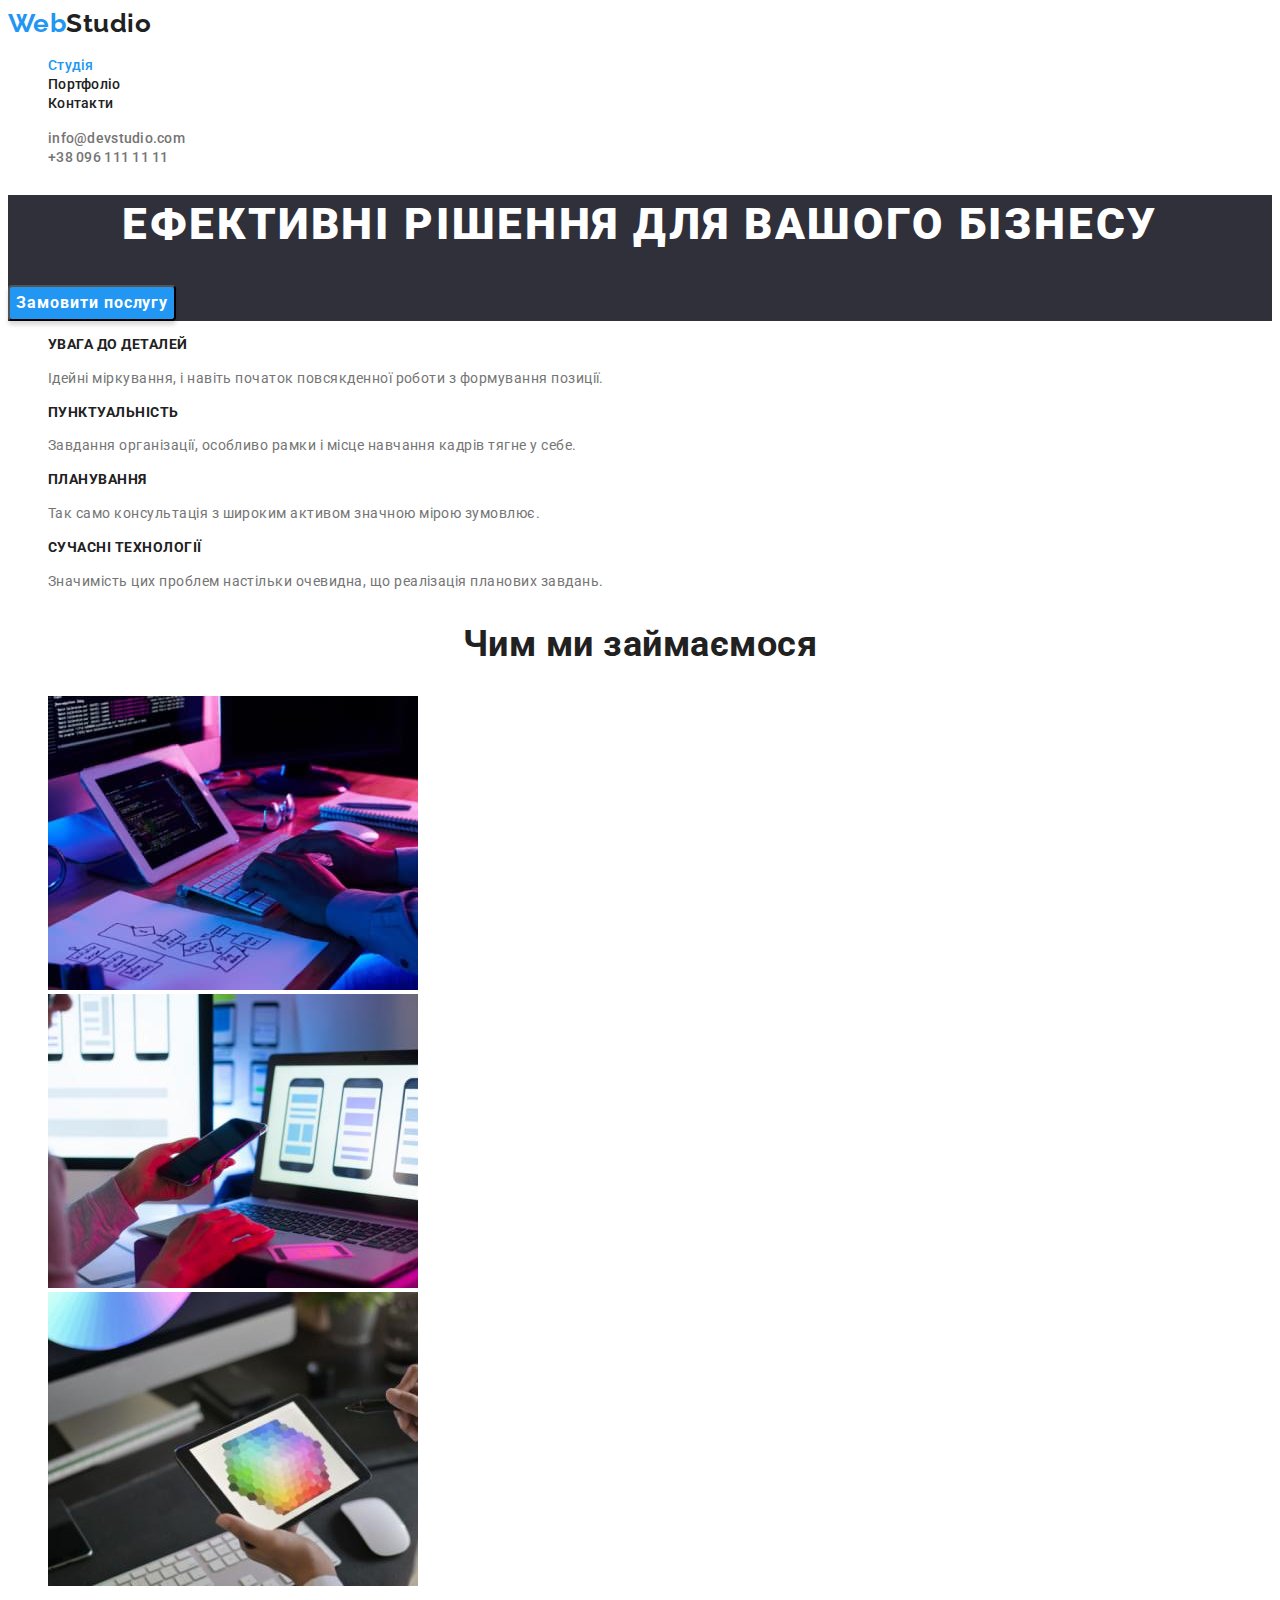
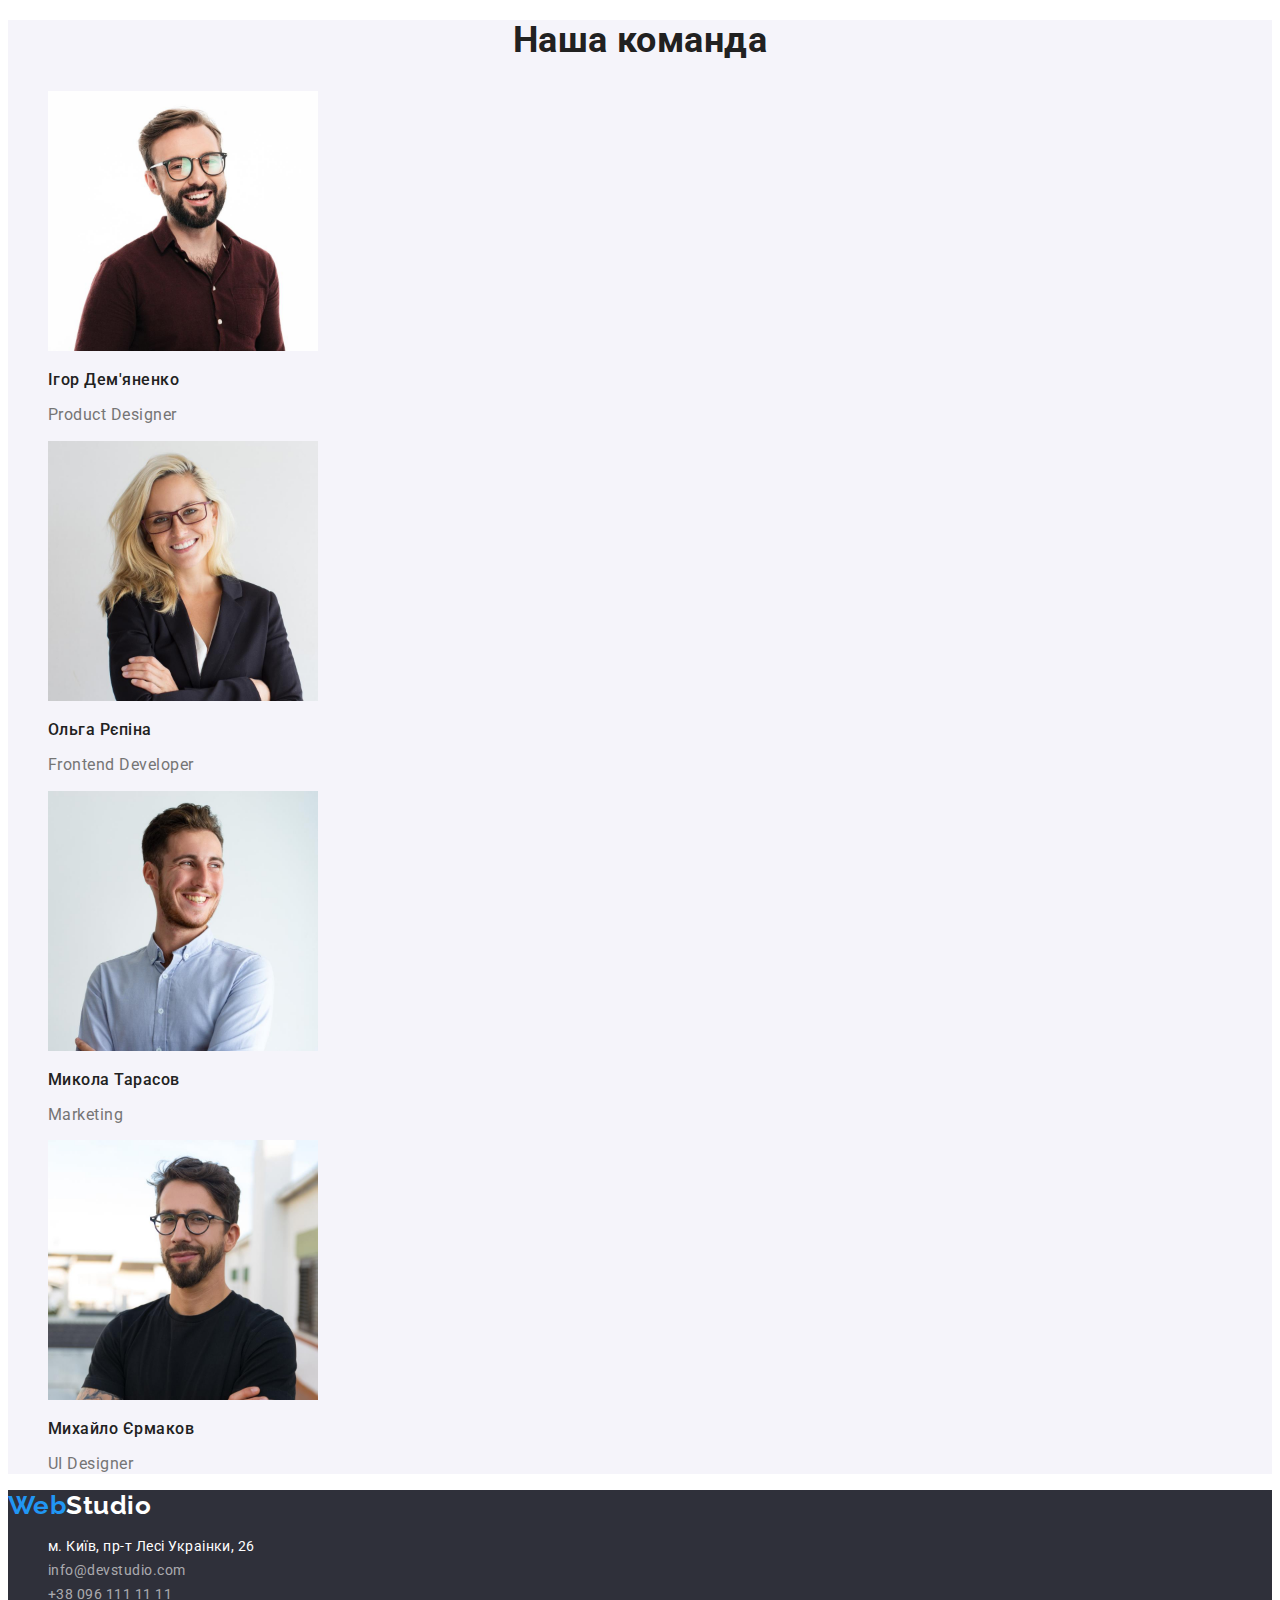
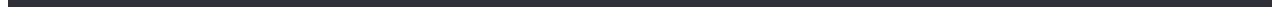
<file: index.html>
<!DOCTYPE html>
<html lang="uk">
<head>
    <meta charset="UTF-8">
    <meta http-equiv="X-UA-Compatible" content="IE=edge">
    <meta name="viewport" content="width=device-width, initial-scale=1.0">
    <link rel="preconnect" href="https://fonts.googleapis.com">
    <link rel="preconnect" href="https://fonts.gstatic.com" crossorigin>
    <link href="https://fonts.googleapis.com/css2?family=Raleway:wght@700&family=Roboto:wght@400;500;700;900&display=swap" rel="stylesheet">
    <link rel="stylesheet" href="./css/style.css">
    <title>WebStudio</title>
</head>
<body>
    <header class="hat">
        <!--Шапка сторінки-->
        <a href="/index.html" class="logo logo-h">Web<span class="logo-span logo-spah">Studio</span></a>
        <!--Навігація по сайту-->
        <nav class="nav">
            <ul>
                <li class="list-studio"><a class="studio current" href="./index.html">Студія</a></li>
                <li class="list-portfolio "><a class="studio" href="./portfolio.html">Портфоліо</a></li>
                <li class="list-contact "><a class="studio" href="Контакти">Контакти</a></li>
            </ul>
        </nav>
            <!--Телефон і номер-->
        <ul class="contact">
            <li class="contact-gmail"><a class="nomer" href="malito:info@devstudio.com">info@devstudio.com</a></li>
            <li class="contact-tel"><a class="nomer" href="tel:+380961111111">+38 096 111 11 11</a></li>
        </ul>
    </header>
    <main>
        <!--Кнопка і заголовок-->
        <section class="header-studio section">
            <h1 class="main-header">Ефективні рішення для вашого бізнесу</h1>
            <button class="button button-studio" type="button">Замовити послугу</button>
        </section>
        <!--Переваги компанії-->
        <section class="benefits section">
            <h2 class="visual-hiden">Переваги компанії</h2>
            <ul class="important-benefits">
                <li class="list-company">
                    <h3 class="name-company">УВАГА ДО ДЕТАЛЕЙ</h3>
                    <p class="text-benefits">
                        Ідейні міркування, і навіть початок повсякденної роботи з формування позиції.
                    </p>
                </li>
                <li class="list-company">
                    <h3 class="name-company">ПУНКТУАЛЬНІСТЬ</h3>
                    <p class="text-benefits">
                        Завдання організації, особливо рамки і місце навчання кадрів тягне у себе.
                    </p>
                </li>
                <li class="list-company">
                    <h3 class="name-company">ПЛАНУВАННЯ</h3>
                    <p class="text-benefits">Так само консультація з широким активом значною мірою зумовлює.</p>
                </li>
                <li class="list-company">
                    <h3 class="name-company">СУЧАСНІ ТЕХНОЛОГІЇ</h3>
                    <p class="text-benefits">Значимість цих проблем настільки очевидна, що реалізація планових завдань.</p>
                </li>
            </ul>
        </section>
        <!--Чим компанія займається-->
        <section class="engage section">
            <h2 class="engane-me secondary-title">Чим ми займаємося</h2>
            <ul class="engane-important">
                <li class="list-work">
                    <img
                    src="images/img--4.jpg"
                    alt="Розробка інтернет додатків"
                    width="370"
                    >
                </li>
                <li class="list-work">
                    <img
                    src="images/img(1).jpg"
                    alt="Адаптація під мобільні пристрої"
                    width="370"
                    >
                </li>
                <li class="list-work">
                    <img src="images/img(2).jpg" alt="Планшет дизайнера" width="370">
                </li>
            </ul>
        </section>
        <!--Команда-->
        <section class="comand section">
            <h2 class="comand-me secondary-title">Наша команда</h2>
            <ul class="comand-important">
                <li class="list-comand">
                    <img src="images/img-3(1).jpg"
                    alt="чоловік в окулярах усміхається"
                    width="270"
                    >
                    <h3 class="ihor name-comand">Ігор Дем'яненко</h3>
                    <p class="text-comand">Product Designer</p>
                </li>
                <li class="list-comand">
                    <img src="images/img-2(1).jpg"
                    alt="Жінка в окулярах усміхається"
                    width="270"
                    >
                    <h3 class="olha name-comand">Ольга Рєпіна</h3>
                    <p class="text-comand">Frontend Developer</p>
                </li>
                <li class="list-comand">
                    <img
                    src="images/img-1(1).jpg"
                    alt="Чоловік усміхається"
                    width="270"
                    >
                    <h3 class="micola name-comand">Микола Тарасов</h3>
                    <p class="text-comand">Marketing</p>
                </li>
                <li class="list-comand">
                    <img
                    src="images/img-(1).jpg"
                    alt="Чоловік в окулярах усміхається"
                    width="270"
                    >
                    <h3 class="michael name-comand">Михайло Єрмаков</h3>
                    <p class="text-comand">UI Designer</p>
                </li>
            </ul>
        </section>
    </main>
    <!--Підвал-->
    <footer class="footer">
        <a href="/index.html" class="footer-logo logo">Web<span class="footer-span">Studio</span></a>
        <address class="adress">
            <ul class="footer-adress">
                <li class="google-map">
                    <a class="footer-adress"
                    href="https://goo.gl/maps/CPtrU1FHBa2aNyZL9"
                    target="_blank"
                    rel="noopener noreferrer nofollow">
                    м. Київ, пр-т Лесі Украінки, 26
                    </a>
                </li>
                <li class="conect-gmail"><a class="phone" href="malito:info@devstudio.com">info@devstudio.com</a></li>
                <li class="conect-tel"><a class="phone" href="tel:+380961111111">+38 096 111 11 11</a></li>
            </ul>
        </address>
    </footer>
</body>
</html>
</file>
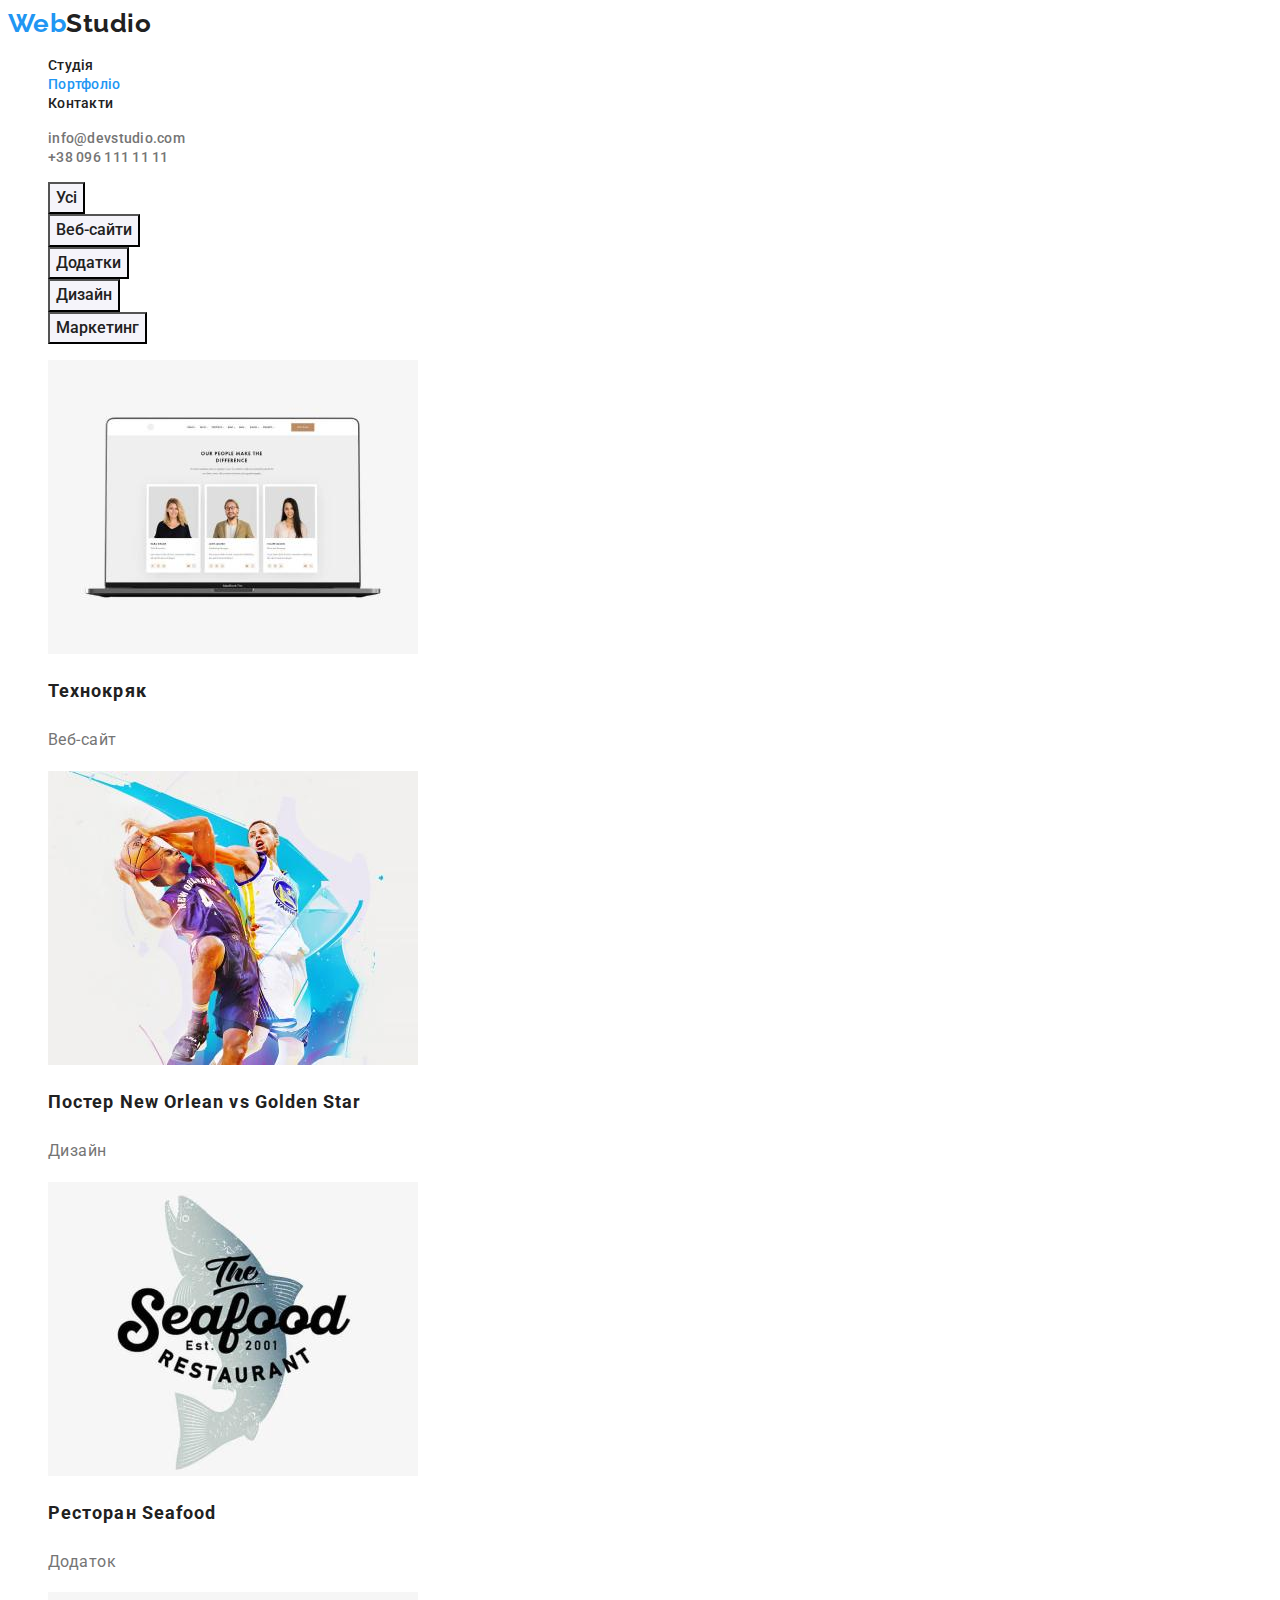
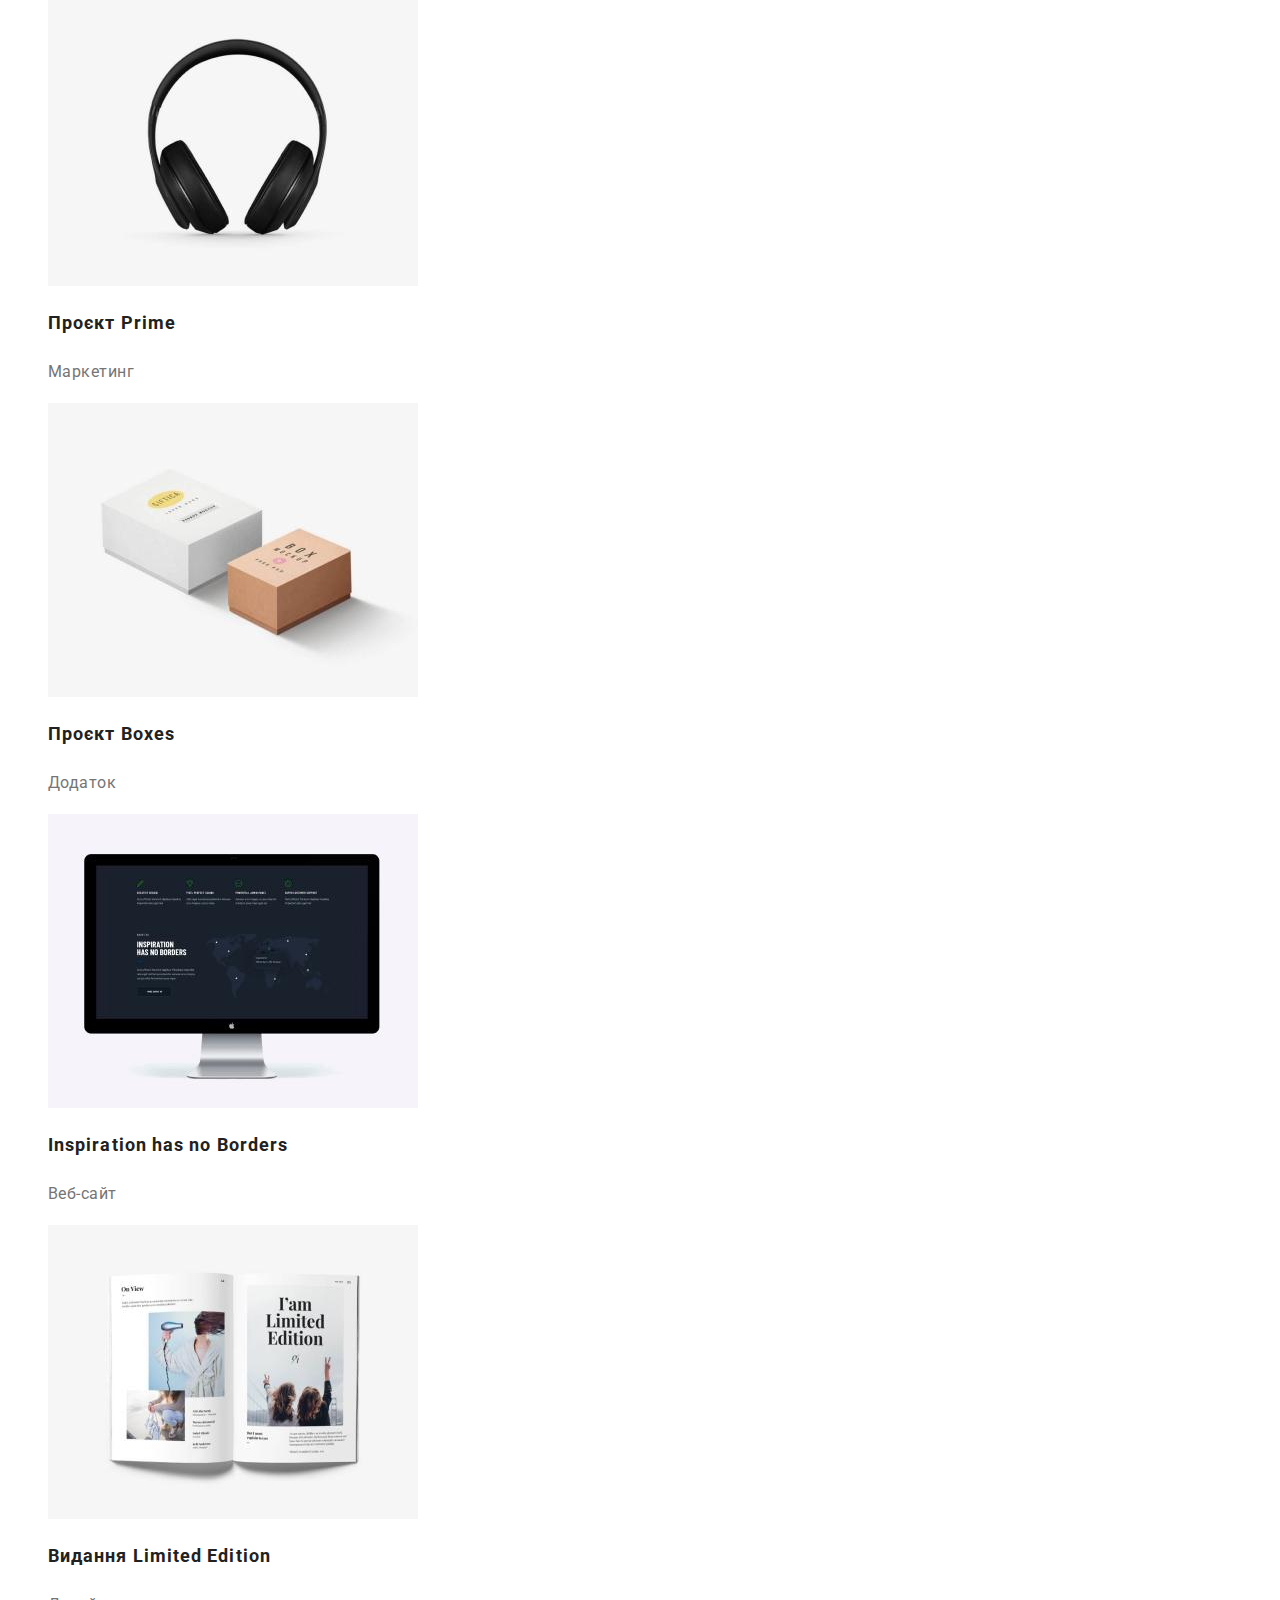
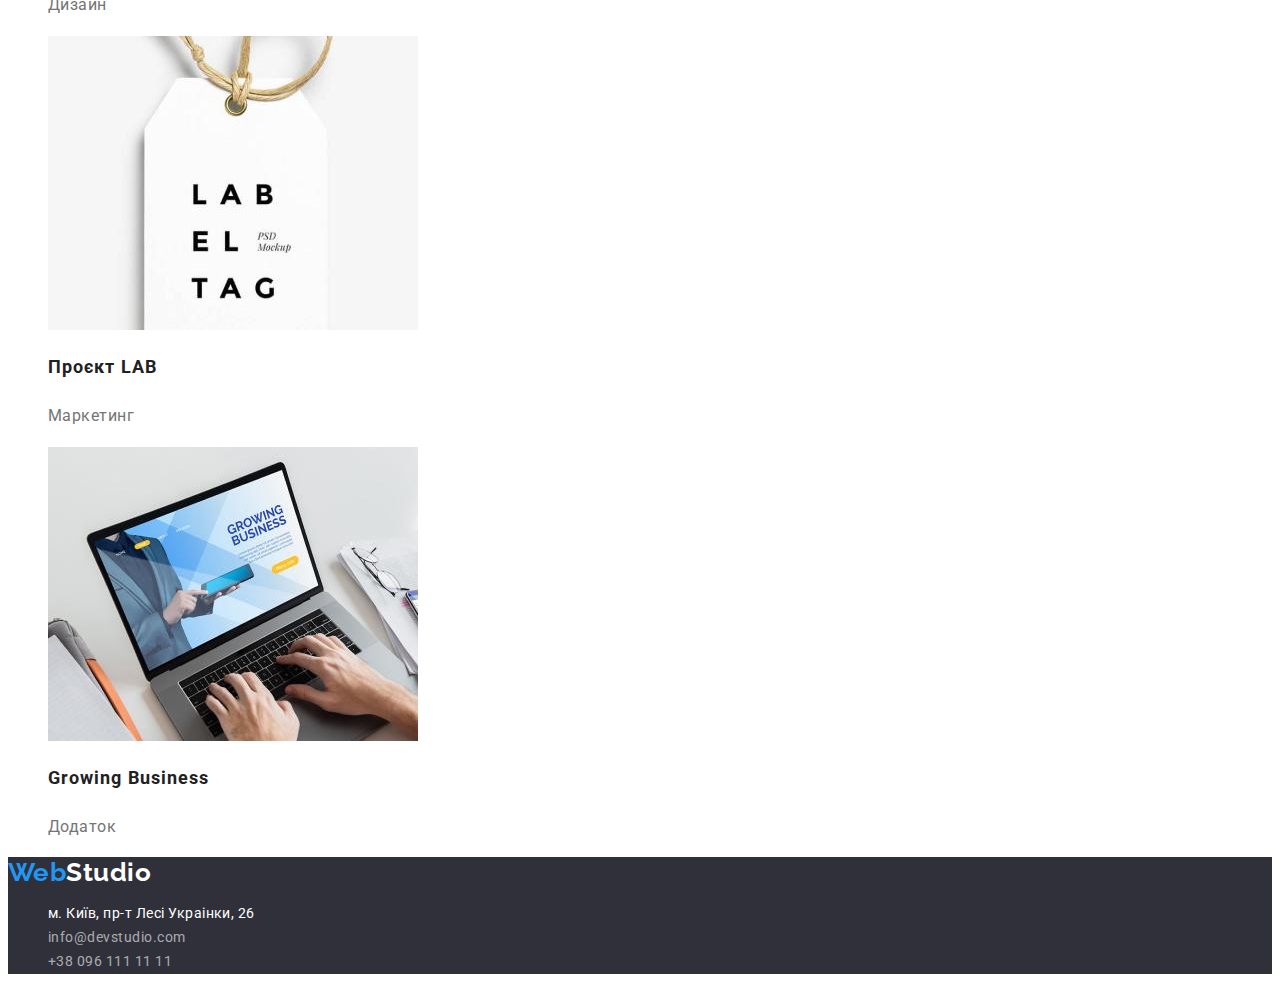
<file: portfolio.html>
<!DOCTYPE html>
<html lang="uk">
<head>
    <meta charset="UTF-8">
    <meta http-equiv="X-UA-Compatible" content="IE=edge">
    <meta name="viewport" content="width=device-width, initial-scale=1.0">
    <link rel="preconnect" href="https://fonts.googleapis.com">
    <link rel="preconnect" href="https://fonts.gstatic.com" crossorigin>
    <link href="https://fonts.googleapis.com/css2?family=Raleway:wght@700&family=Roboto:wght@400;500;700;900&display=swap" rel="stylesheet">
    <link rel="stylesheet" href="./css/style.css">
    <title>WebStudio</title>
</head>
<body>
    <header class="hat">
        <!--Шапка сторінки-->
        <a href="./index.html" class="logo logo-h">Web<span class="logo-span logo-spah">Studio</span></a>
        <!--Навігація по сайту-->
        <nav class="nav">
            <ul>
                <li class="list-studio"><a class="studio" href="./index.html">Студія</a></li>
                <li class="list-portfolio"><a class="studio current" href="./portfolio.html">Портфоліо</a></li>
                <li class="list-contact"><a class="studio" href="Контакти">Контакти</a></li>
            </ul>
        </nav>
            <!--Телефон і номер-->
        <ul class="contact">
            <li class="contact-gmail"><a class="nomer" href="malito:info@devstudio.com">info@devstudio.com</a></li>
            <li class="contact-tel"><a class="nomer" href="tel:+380961111111">+38 096 111 11 11</a></li>
        </ul>
    </header>
    <main>
        <section>
            <h1 class="visual-hiden">Портфоліо</h1>
            <ul class="click-portfolio">
                <li><button class="button-filter" type="button">Усі</button></li>
                <li><button class="button-filter" type="button">Веб-сайти</button></li>
                <li><button class="button-filter" type="button">Додатки</button></li>
                <li><button class="button-filter" type="button">Дизайн</button></li>
                <li><button class="button-filter" type="button">Маркетинг</button></li>
            </ul>
            <ul class="list-port">
                <li class="technorac">
                    <a href="#">
                        <img src="./images/block(1).jpg" alt="technorac website"  width="370">
                        <h2 class="name-port">Технокряк</h2>
                        <p class="text-port">Веб-сайт</p>
                    </a>
                </li>
                <li class="poster">
                    <a href="#">
                        <img src="./images/block(2).jpg" alt="
                        Two people are playing basketball">
                        <h2 class="name-port">Постер New Orlean vs Golden Star</h2>
                        <p class="text-port">Дизайн</p>
                    </a>
                </li>
                <li class="restaurant">
                    <a href="#">
                        <img src="./images/block(3).jpg" alt="Restaurant emblem" width="370">
                        <h2 class="name-port">Ресторан Seafood</h2>
                        <p class="text-port">Додаток</p>
                    </a>
                </li>
                <li class="project">
                    <a href="#">
                        <img src="./images/block(4).jpg" alt="Headphones" width="370">
                        <h2 class="name-port">Проєкт Prime</h2>
                        <p class="text-port">Маркетинг</p>
                    </a>
                </li>
                <li class="boxes">
                    <a href="#">
                        <img src="./images/block(5).jpg" alt="
                        Boxes" width="370">
                        <h2 class="name-port">Проєкт Boxes</h2>
                        <p class="text-port">Додаток</p>
                    </a>
                </li>
                <li class="veb-site">
                    <a href="#">
                        <img src="./images/block(6).jpg" alt="Monitor with a site" width="370">
                        <h2 class="name-port">Inspiration has no Borders</h2>
                        <p class="text-port">Веб-сайт</p>
                    </a>
                </li>
                <li class="magazine">
                    <a href="#">
                        <img src="./images/block(7).jpg" alt="Publication of the magazine" width="370">
                        <h2 class="name-port">Видання Limited Edition</h2>
                        <p class="text-port">Дизайн</p>
                    </a>
                </li>
                <li class="lab">
                    <a href="#">
                        <img src="./images/block(8).jpg" alt="The project from the lab" width="370">
                        <h2 class="name-port">Проєкт LAB</h2>
                        <p class="text-port">Маркетинг</p>
                    </a>
                </li>
                <li class="addition">
                    <a href="#">
                        <img src="./images/block(9).jpg" alt="An application for a computer" width="370">
                        <h2 class="name-port">Growing Business</h2>
                        <p class="text-port">Додаток</p>
                    </a>
                </li>
            </ul>
        </section>
    </main>
    <!--Підвал-->
    <footer class="footer">
        <a href="/index.html" class="footer-logo logo">Web<span class="footer-span">Studio</span></a>
        <address class="adress-map">
            <ul class="footer-adress">
                <li class="google-map">
                    <a class="footer-adress"
                    href="https://goo.gl/maps/CPtrU1FHBa2aNyZL9"
                    target="_blank"
                    rel="noopener noreferrer nofollow">
                    м. Київ, пр-т Лесі Украінки, 26
                    </a>
                </li>
                <li class="conect-gmail"><a class="phone" href="malito:info@devstudio.com">info@devstudio.com</a></li>
                <li class="conect-tel"><a class="phone" href="tel:+380961111111">+38 096 111 11 11</a></li>
            </ul>
        </address>
    </footer>
</body>
</html>
</file>
<file: css/style.css>
:root {
    --osnova-text-color :  #757575;
    --two-text-color: #212121;
    --background-color: #2196F3;
    --active-color: #FFFFFF;
    --dont-active-color: #F5F4FA;
    --background-h1-color: #2F303A;
    --color-footer-last:  rgba(255, 255, 255, 0.6);
    --button-active: #188CE8
}

body {
    background-color: var(--active-color);
    color: var(--osnova-text-color);
    font-family: "Roboto", sans-serif;
    letter-spacing: 0.03em;
}
li {
    list-style-type: none;
}

.secondary-title {
    color: var(--two-text-color);
    font-weight: 700;
    font-size: 36px;
    line-height: 1.16;
    text-align: center;
}
.name-company {
    color: var(--two-text-color);
    font-weight: 700;
    font-size: 14px;
    line-height: 1.14;
}
.logo:active
.logo:hover
.logo:focus
.logo:visited {
    color: var(--background-color);
}
.logo-span:active
.logo-span:hover
.logo-span:focus
.logo-span:visited {
    color: var(--two-text-color);
}
.logo {
    color:var(--background-color);
    font-family: 'Raleway', sans-serif;
    font-weight: 700;
    font-size: 26px;
    line-height: 1.19;
}
.logo-span {
    color: var(--two-text-color);
}
.studio:hover {
    color: var(--background-color);
}
.studio:focus {
    color: var(--background-color);
}
.studio {
    color: var(--two-text-color);
    font-weight: 500;
    font-size: 14px;
    letter-spacing: 0.02em;
    line-height: 1.14;
}
.nomer {
    color:var(--osnova-text-color);
    font-style: normal;
    font-weight: 500;
    font-size: 14px;
    letter-spacing: 0.02em;
    line-height: 1.14;
}
.nomer:hover{
    color: var(--background-color);
}
.nomer:focus
.nomer:active{
    color: var(--background-color);
}
.main-header {
    color: var(--active-color);
    font-weight: 900;
    font-size: 44px;
    line-height: 1.36;
    text-align: center;
    letter-spacing: 0.06em;
    text-transform: uppercase;
}
.header-studio {
    background-color: var(--background-h1-color) ;
}
.button-studio {
    background-color:var(--background-color);
    color: var(--active-color);
    font-family: inherit;
    font-style: normal;
    font-weight: 700;
    font-size: 16px;
    line-height: 1.87;
    letter-spacing: 0.06em;
    box-shadow: 0px 4px 4px rgba(0, 0, 0, 0.15);
    border-radius: 4px;
    cursor: pointer
}
.button-studio:hover,
.button-studio:focus,
.button-studio:active {
    background-color:var(--button-active)
}
.text-benefits {
    font-size: 14px;
    line-height: 1.71;
}
.name-comand{
    color: var(--two-text-color);
    font-weight: 500;
    font-size: 16px;
    line-height: 1.18;
    letter-spacing: 0.03em;
}
.text-comand {
    font-family: 'Roboto';
    font-style: normal;
    font-weight: 400;
    font-size: 16px;
    line-height: 1.18;
}
.footer-span {
    color: var(--active-color);
    font-family: 'Raleway';
    font-style: normal;
    font-weight: 700;
    font-size: 26px;
    line-height: 1.19;
}
.footer {
    background-color: var(--background-h1-color);
}
.footer-adress {
    color: var(--active-color);
    font-style: normal;
    font-size: 14px;
    line-height: 1.71;
}
.footer-adress:hover,
.footer-adress:focus {
    color: var(--background-color);
}
.phone {
    color: var(--color-footer-last);
    font-style: normal;
    font-size: 14px;
    line-height: 1.71;
}
a{
    text-decoration: none;
    }
    a:hover{
    text-decoration: none;
    }
    a:active{
    text-decoration: none;
    }
.phone:hover,
.phone:focus,
.phone:active {
    color: var(--background-color);
}
.current {
    color:var(--background-color)
}
.button-filter {
    color: var(--two-text-color);
    background-color: var(--dont-active-color);
    font-family: inherit;
    font-style: normal;
    font-weight: 500;
    font-size: 16px;
    line-height: 1.65;
    text-align: center;
    cursor: pointer;
}
.button-filter:hover,
.button-filter:focus,
.button-filter:active{
    color: var(--active-color);
    background-color: var(--background-color);
}
.name-port {
    color: var(--two-text-color);
    font-weight: 700;
    font-size: 18px;
    line-height: 2;
    letter-spacing: 0.06em;
}
.text-port {
    color: var(--osnova-text-color);
    font-size: 16px;
    line-height: 1.87;
}
.comand{
    background-color: var(--dont-active-color);
}
.li-comand {
    background-color: var(--active-color);
}
.nomer:hover,
.nomer:focus{
    color: var(--background-color);
}
.visual-hiden { position: absolute; white-space: nowrap; width: 1px; height: 1px; overflow: hidden; border: 0; padding: 0; clip: rect(0 0 0 0); clip-path: inset(50%); margin: -1px; }
</file>
